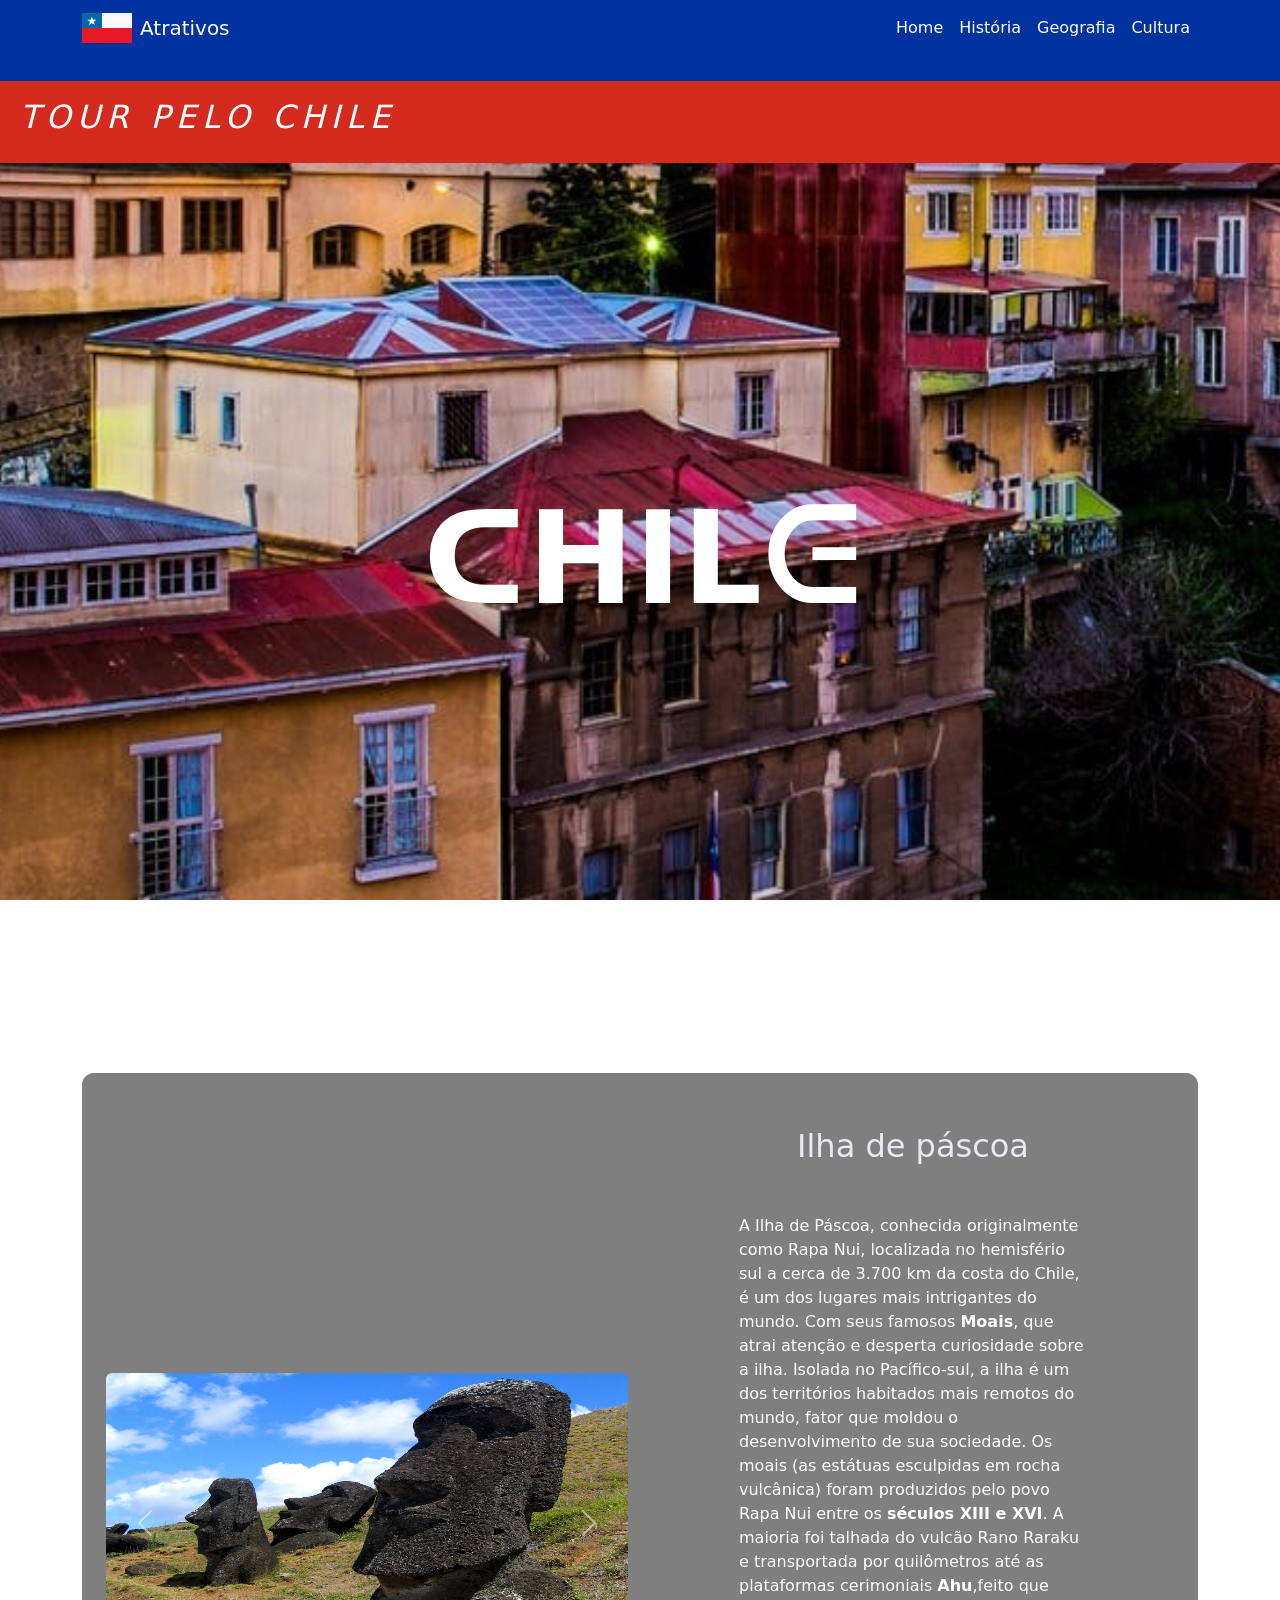
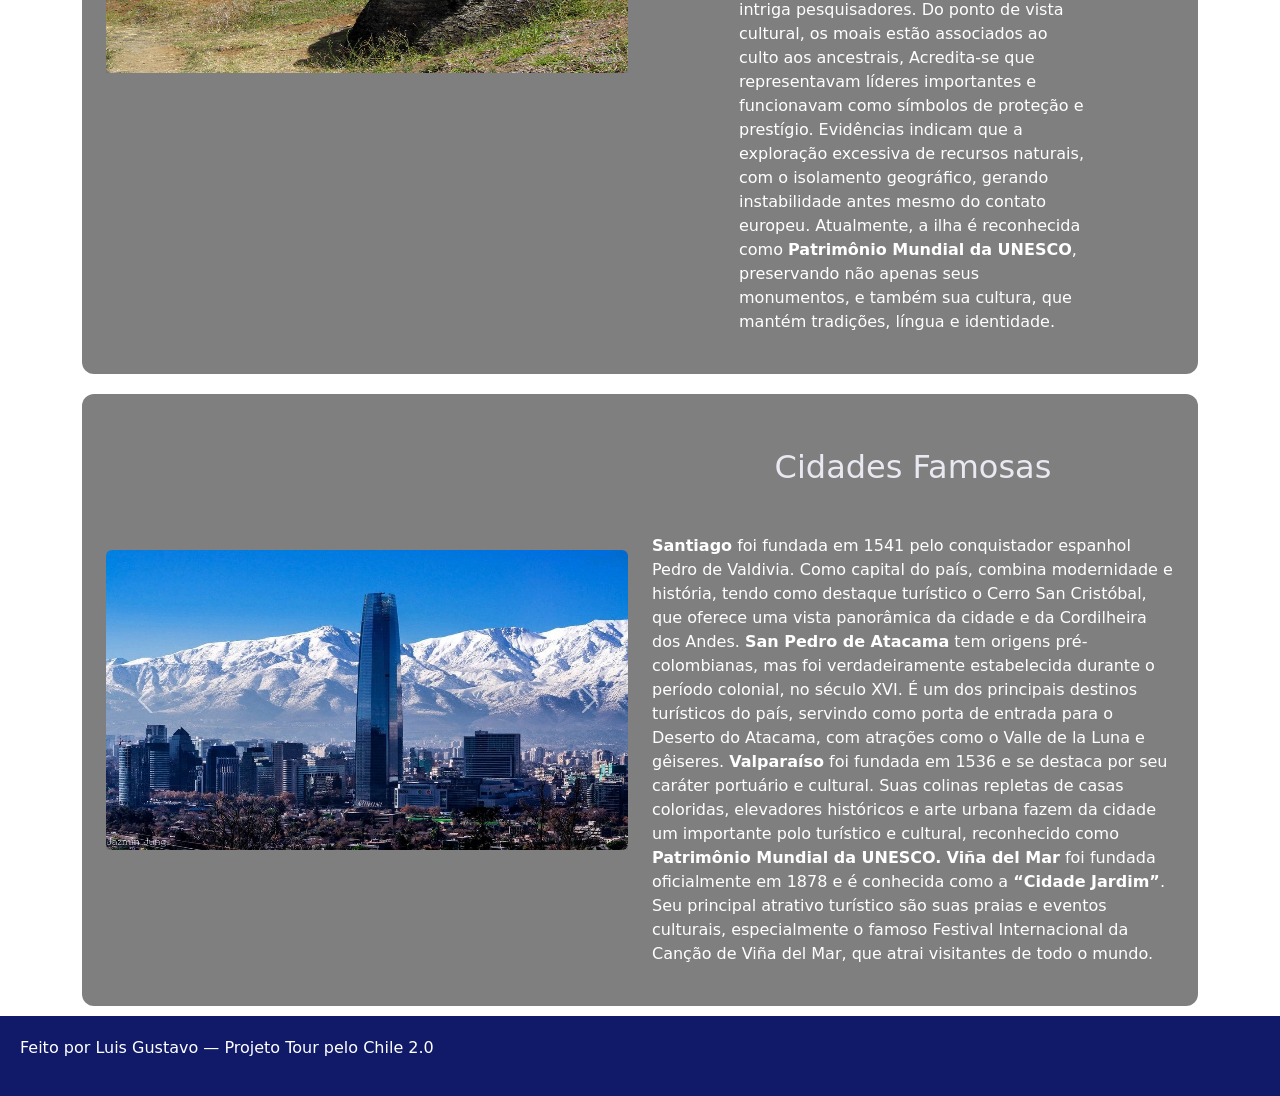
<file: atra.html>
<!DOCTYPE html>
<html lang="pt-br">
<head>
    <meta charset="UTF-8">
    <meta name="viewport" content="width=device-width, initial-scale=1.0">
    <title>Tour pelo Chile 2.0 - Atrativos</title>

     <!-- Bootstrap -->
    <link href="https://cdn.jsdelivr.net/npm/bootstrap@5.3.8/dist/css/bootstrap.min.css" rel="stylesheet">
    <link href="https://cdn.jsdelivr.net/npm/bootstrap-icons@1.11.3/font/bootstrap-icons.css" rel="stylesheet">

    <!-- CSS -->
    <link rel="stylesheet" href="style.css">
</head>

<body>

<header>
    <!-- NAVBAR -->
    <nav class="navbar navbar-expand-lg navbar-dark fixed-top">
        <div class="container">
            <a href="" class="navbar-brand d-flex align-items-start gap-2">
                <img src="img/bandeirachile.png" alt="Chile" width="50">
                Atrativos
            </a>

             <!-- Botão do mobile -->
            <button class="navbar-toggler" type="button" data-bs-toggle="collapse" data-bs-target="#links-navbar">
                <i class="bi bi-star-fill fs-1 text-white"></i>
            </button>

            <!-- LINKS para as paginas -->
            <div class="collapse navbar-collapse justify-content-end" id="links-navbar">
                <div class="navbar-nav">
                    <a href="index.html" class="nav-link">Home</a>
                    <a href="hist.html" class="nav-link">História</a>
                    <a href="geo.html" class="nav-link">Geografia</a>
                    <a href="cult.html" class="nav-link">Cultura</a>
                </div>
            </div>
        </div>
    </nav>

    <!-- NAVBAR fixa -->
    <div style="height: 80px;"></div>

    <!-- TOPO -->
    <div id="topo" class="text-left">
        <h1>Tour pelo Chile</h1>
    </div>
</header>

<main>

     <!--parallax-->
    <div class="atra"></div>
    <!--titulo-->
    <section class="hero">
        <div class="container">
        <h1 class="display-3 fw-bold">ᑕᕼIᒪᕮ</h1> 
        </div>
    </section>

    <!-- pasoa -->
    <section>
    <div class="container">
        <div class="card custom-card p-4">
            <div class="row align-items-center">
        <!-- Carrossel  -->
        <div class="col-12 col-md-6 mb-4 mb-md-0">
          <div id="carouselPascoa" class="carousel slide mobile-carousel "data-bs-ride="false">
            <div class="carousel-inner">
              <div class="carousel-item active">
                <img src="img/Moái1.jpg" class="d-block w-100 rounded shadow" alt="Moais ">
              </div> 
              <div class="carousel-item">
                <img src="img/moai2.jpg" class="d-block w-100 rounded shadow" alt="Estatua">
              </div>
              <div class="carousel-item">
                <img src="img/craterailha.jpg" class="d-block w-100 rounded shadow" alt="Ilha de páscoa">
              </div>
            </div>
            
            <!-- BOTÕES -->
            <button class="carousel-control-prev" type="button" data-bs-target="#carouselPascoa" data-bs-slide="prev">
              <span class="carousel-control-prev-icon"></span></button>
            <button class="carousel-control-next" type="button" data-bs-target="#carouselPascoa" data-bs-slide="next">
              <span class="carousel-control-next-icon"></span></button>
          </div>
        </div>
        <!--texto-->
        <div class="col-12 col-md-6">
          <h2>Ilha de páscoa</h2>
            <p class="col-lg-8 mx-auto">
    A Ilha de Páscoa, conhecida originalmente como Rapa Nui, localizada no hemisfério sul a cerca de 3.700 km da costa do Chile, 
    é um dos lugares mais intrigantes do mundo. Com seus famosos <strong>Moais</strong>, que atrai atenção e desperta curiosidade sobre a ilha.
    Isolada no Pacífico-sul, a ilha é um dos territórios habitados mais remotos do mundo, fator que moldou o desenvolvimento de sua sociedade. 
    Os moais (as estátuas esculpidas em rocha vulcânica) foram produzidos pelo povo Rapa Nui entre os <strong>séculos XIII e XVI</strong>. A maioria foi talhada do vulcão Rano Raraku e transportada por quilômetros até as plataformas cerimoniais <strong>Ahu</strong>,feito que intriga pesquisadores.
    Do ponto de vista cultural, os moais estão associados ao culto aos ancestrais, Acredita-se que representavam líderes importantes e funcionavam como símbolos de proteção e prestígio.
    Evidências indicam que a exploração excessiva de recursos naturais, com o isolamento geográfico, gerando instabilidade antes mesmo do contato europeu.
    Atualmente, a ilha é reconhecida como <strong>Patrimônio Mundial da UNESCO</strong>, preservando não apenas seus monumentos, e também sua cultura, que mantém tradições, língua e identidade. 
            </p>
        </div>
      </div>
    </div>
  </div>
</section>

<!--Capital -->
<section>
  <div class="container">
    <div class="card custom-card p-4">
      <div class="row align-items-center">
        <!-- Carrossel  -->
        <div class="col-12 col-md-6 mb-4 mb-md-0">
          <div id="carouselComida" class="carousel slide mobile-carousel "data-bs-ride="false">
            <div class="carousel-inner">
              <div class="carousel-item active">
                <img src="img/Santiago-do-Chile.jpg" class="d-block w-100 rounded shadow" alt="Santiago do Chile">
              </div> 
              <div class="carousel-item">
                <img src="img/sanpedro.jpg" class="d-block w-100 rounded shadow" alt=" San Pedro de Atacama">
              </div>
              <div class="carousel-item">
                <img src="img/valparaiso.jpg" class="d-block w-100 rounded shadow" alt="Valparaíso">
              </div>
              <div class="carousel-item">
                <img src="img/vinadelmar.jpg" class="d-block w-100 rounded shadow" alt="Viña del Mar">
              </div>
            </div>
            <!-- BOTÕES -->
            <button class="carousel-control-prev" type="button" data-bs-target="#carouselComida" data-bs-slide="prev">
              <span class="carousel-control-prev-icon"></span></button>
            <button class="carousel-control-next" type="button" data-bs-target="#carouselComida" data-bs-slide="next">
              <span class="carousel-control-next-icon"></span></button>
          </div>
        </div>
        <!-- texto  -->
        <div class="col-12 col-md-6">
          <h2>Cidades Famosas </h2>
          <p>
           <strong>Santiago</strong> foi fundada em 1541 pelo conquistador espanhol Pedro de Valdivia. 
     Como capital do país, combina modernidade e história, tendo como destaque turístico o Cerro San Cristóbal, que oferece uma vista panorâmica da cidade e da Cordilheira dos Andes.
    <strong>San Pedro de Atacama</strong> tem origens pré-colombianas, mas foi verdadeiramente estabelecida durante o período colonial, no século XVI. 
    É um dos principais destinos turísticos do país, servindo como porta de entrada para o Deserto do Atacama, com atrações como o Valle de la Luna e gêiseres.
    <strong>Valparaíso</strong> foi fundada em 1536 e se destaca por seu caráter portuário e cultural. 
    Suas colinas repletas de casas coloridas, elevadores históricos e arte urbana fazem da cidade um importante polo turístico e cultural, reconhecido como <strong> Patrimônio Mundial da UNESCO.</strong>
    <strong> Viña del Mar</strong> foi fundada oficialmente em 1878 e é conhecida como a <strong> “Cidade Jardim”</strong>. 
    Seu principal atrativo turístico são suas praias e eventos culturais, especialmente o famoso Festival Internacional da Canção de Viña del Mar, que atrai visitantes de todo o mundo.
        </p>
        </div>
      </div>
    </div>
  </div>
</section>

</main>

<footer>
    <p>Feito por Luis Gustavo — Projeto Tour pelo Chile 2.0</p>
</footer>

<!-- Bootstrap JS -->
<script src="https://cdn.jsdelivr.net/npm/bootstrap@5.3.8/dist/js/bootstrap.bundle.min.js"></script>
<script>
  const bg = document.querySelector('.atra');

  window.addEventListener('scroll', () => {
    let scrollY = window.scrollY;

    
   bg.style.transform = `translateY(${scrollY * 0.25}px)`;
  }); 
  </script>
</body>
</html>
</file>
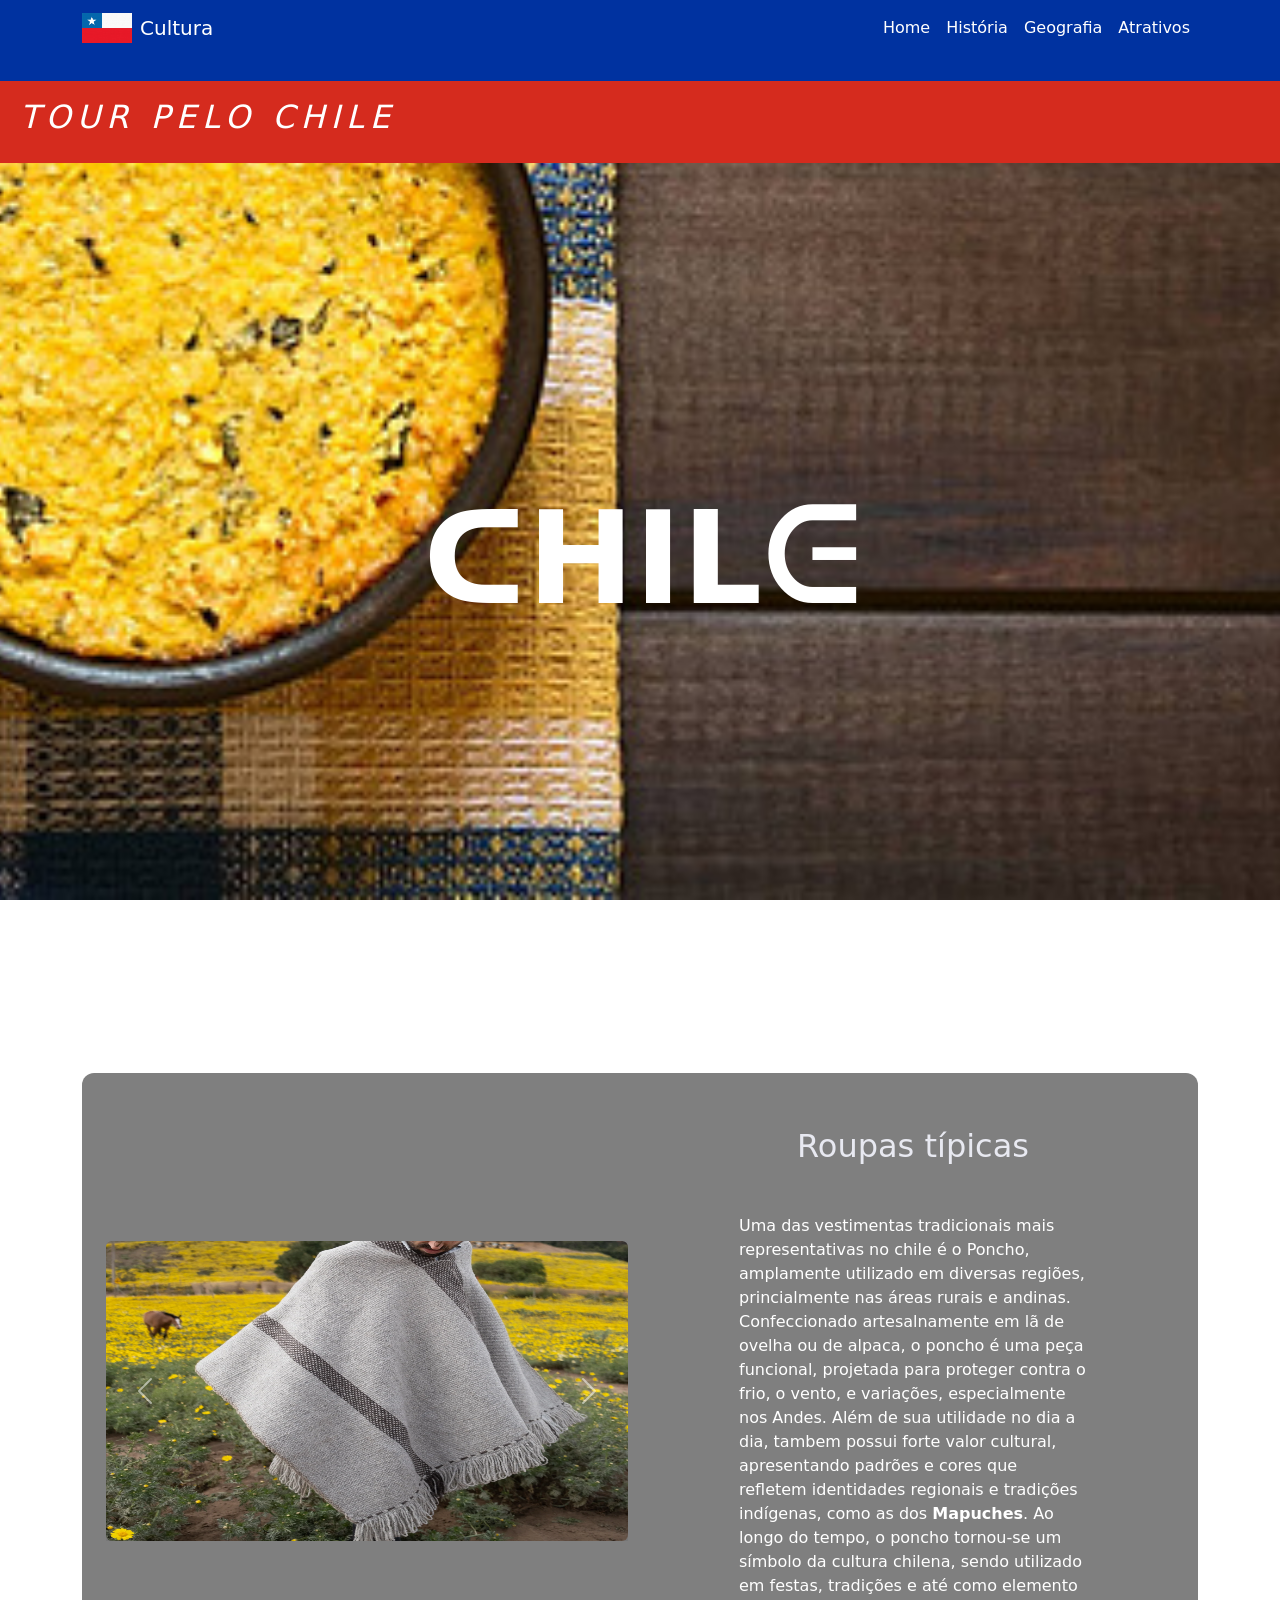
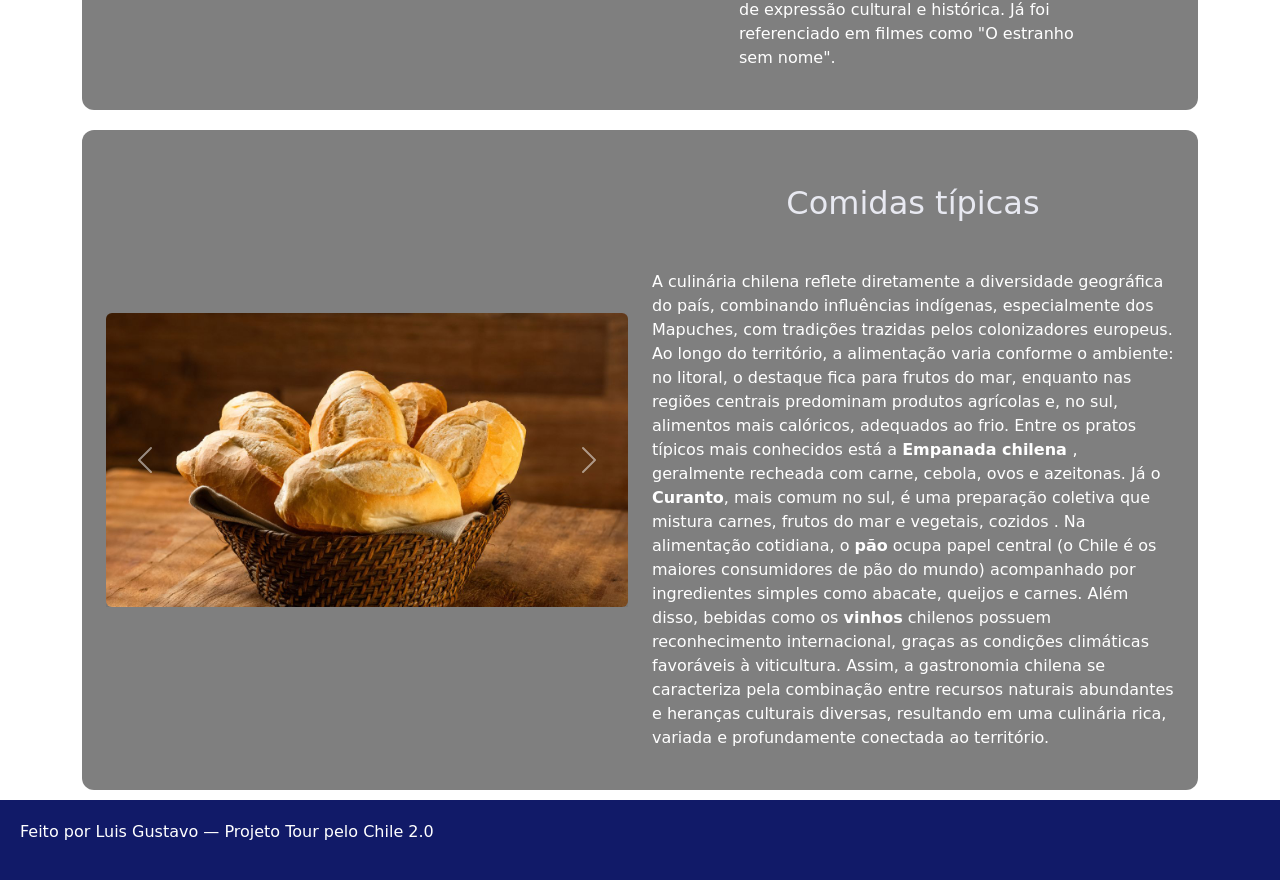
<file: cult.html>
<!DOCTYPE html>
<html lang="pt-br">
<head>
    <meta charset="UTF-8">
    <meta name="viewport" content="width=device-width, initial-scale=1.0">
    <title>Tour pelo Chile 2.0 - Cultura</title>

     <!-- Bootstrap -->
    <link href="https://cdn.jsdelivr.net/npm/bootstrap@5.3.8/dist/css/bootstrap.min.css" rel="stylesheet">
    <link href="https://cdn.jsdelivr.net/npm/bootstrap-icons@1.11.3/font/bootstrap-icons.css" rel="stylesheet">

    <!-- CSS -->
    <link rel="stylesheet" href="style.css">
</head>

<body>


<header>
    <!-- NAVBAR -->
    <nav class="navbar navbar-expand-lg navbar-dark fixed-top">
        <div class="container">
            <a href="" class="navbar-brand d-flex align-items-start gap-2">
                <img src="img/bandeirachile.png" alt="Chile" width="50">
                Cultura
            </a>

             <!-- Botão do mobile -->
            <button class="navbar-toggler" type="button" data-bs-toggle="collapse" data-bs-target="#links-navbar">
                <i class="bi bi-star-fill fs-1 text-white"></i>
            </button>

            <!-- LINKS para as paginas -->
            <div class="collapse navbar-collapse justify-content-end" id="links-navbar">
                <div class="navbar-nav">
                    <a href="index.html" class="nav-link">Home</a>
                    <a href="hist.html" class="nav-link">História</a>
                    <a href="geo.html" class="nav-link">Geografia</a>
                    <a href="atra.html" class="nav-link">Atrativos</a>
                </div>
            </div>
        </div>
    </nav>

    <!-- NAVBAR fixa -->
    <div style="height: 80px;"></div>

    <!-- TOPO -->
    <div id="topo" class="text-left">
        <h1>Tour pelo Chile</h1>
    </div>
</header>

<main>

  <!--parallax-->
<div class="cult"></div>
<!--titulo-->
<section class="hero">
  <div class="container">
    <h1 class="display-3 fw-bold">ᑕᕼIᒪᕮ</h1> 
  </div>
</section>

<!-- roupas -->
<section>
   <div class="container">
    <div class="card custom-card p-4">
      <div class="row align-items-center">
        <!-- Carrossel  -->
        <div class="col-12 col-md-6 mb-4 mb-md-0">
          <div id="carouselPoncho" class="carousel slide mobile-carousel "data-bs-ride="false">
            <div class="carousel-inner">
              <div class="carousel-item active">
                <img src="img/PonchoLonko.PNG" class="d-block w-100 rounded shadow" alt="Poncho">
              </div>
              <div class="carousel-item">
                <img src="img/homemsemnome.jpg" class="d-block w-100 rounded shadow" alt="Referência">
              </div>
              <div class="carousel-item">
                <img src="img/luis2025.jpg" class="d-block w-100 rounded shadow" alt="Luis">
              </div>
            </div>
            
            <!-- BOTÕES -->
            <button class="carousel-control-prev" type="button" data-bs-target="#carouselPoncho" data-bs-slide="prev">
              <span class="carousel-control-prev-icon"></span></button>
            <button class="carousel-control-next" type="button" data-bs-target="#carouselPoncho" data-bs-slide="next">
              <span class="carousel-control-next-icon"></span></button>
          </div>
        </div>
        <!--texto-->
        <div class="col-12 col-md-6">
          <h2>Roupas típicas</h2>
            <p class="col-lg-8 mx-auto">
    Uma das vestimentas tradicionais mais representativas no chile é o Poncho, amplamente utilizado em diversas regiões, princialmente nas áreas rurais e andinas. 
    Confeccionado artesalnamente em lã de ovelha ou de alpaca, o poncho é uma peça funcional, projetada para proteger contra o frio, o vento, e variações, especialmente nos Andes. 
    Além de sua utilidade no dia a dia, tambem possui forte valor cultural, apresentando padrões e cores que refletem identidades regionais e tradições indígenas, como as dos <strong>Mapuches</strong>. 
    Ao longo do tempo, o poncho tornou-se um símbolo da cultura chilena, sendo utilizado em festas, tradições e até como elemento de expressão cultural e histórica.
    Já foi referenciado em filmes como "O estranho sem nome". 
            </p>
   
        </div>
      </div>
    </div>
  </div>
</section>

<!--Comida-->
<section>
  <div class="container">
    <div class="card custom-card p-4">
      <div class="row align-items-center">
        <!-- Carrossel  -->
        <div class="col-12 col-md-6 mb-4 mb-md-0">
          <div id="carouselComida" class="carousel slide mobile-carousel "data-bs-ride="false">
            <div class="carousel-inner">
              <div class="carousel-item active">
                <img src="img/pao.jpg" class="d-block w-100 rounded shadow" alt="pão">
              </div> 
              <div class="carousel-item">
                <img src="img/Curanto.jpg" class="d-block w-100 rounded shadow" alt="curanto">
              </div>
              <div class="carousel-item">
                <img src="img/vinho.jpg" class="d-block w-100 rounded shadow" alt="vinho">
              </div>
            </div>
            <!-- BOTÕES -->
            <button class="carousel-control-prev" type="button" data-bs-target="#carouselComida" data-bs-slide="prev">
              <span class="carousel-control-prev-icon"></span></button>
            <button class="carousel-control-next" type="button" data-bs-target="#carouselComida" data-bs-slide="next">
              <span class="carousel-control-next-icon"></span></button>
          </div>
        </div>
        <!-- texto  -->
        <div class="col-12 col-md-6">
          <h2>Comidas típicas</h2>
          <p>
    A culinária chilena reflete diretamente a diversidade geográfica do país, combinando influências indígenas, especialmente dos Mapuches, com tradições trazidas pelos colonizadores europeus. 
    Ao longo do território, a alimentação varia conforme o ambiente: no litoral, o destaque fica para frutos do mar, enquanto nas regiões centrais predominam produtos agrícolas e, no sul, alimentos mais calóricos, adequados ao frio.
    Entre os pratos típicos mais conhecidos está a <strong>Empanada chilena </strong>, geralmente recheada com carne, cebola, ovos e azeitonas.
    Já o <strong>Curanto</strong>, mais comum no sul, é uma preparação coletiva que mistura carnes, frutos do mar e vegetais, cozidos .
    Na alimentação cotidiana, o <strong>pão</strong> ocupa papel central (o Chile é os maiores consumidores de pão do mundo) acompanhado por ingredientes simples como abacate, queijos e carnes.
    Além disso, bebidas como os <strong>vinhos</strong> chilenos possuem reconhecimento internacional, graças as condições climáticas favoráveis à viticultura.
    Assim, a gastronomia chilena se caracteriza pela combinação entre recursos naturais abundantes e heranças culturais diversas, resultando em uma culinária rica, variada e profundamente conectada ao território.
          </p>
        </div>
      </div>
    </div>
  </div>
</section>

</main>

<footer>
    <p>Feito por Luis Gustavo — Projeto Tour pelo Chile 2.0</p>
</footer>

<!-- Bootstrap JS -->
<script src="https://cdn.jsdelivr.net/npm/bootstrap@5.3.8/dist/js/bootstrap.bundle.min.js"></script>
<script>
  const bg = document.querySelector('.cult');

  window.addEventListener('scroll', () => {
    let scrollY = window.scrollY;

    
   bg.style.transform = `translateY(${scrollY * 0.25}px)`;
  }); 
  </script>
</body>
</html>
</file>
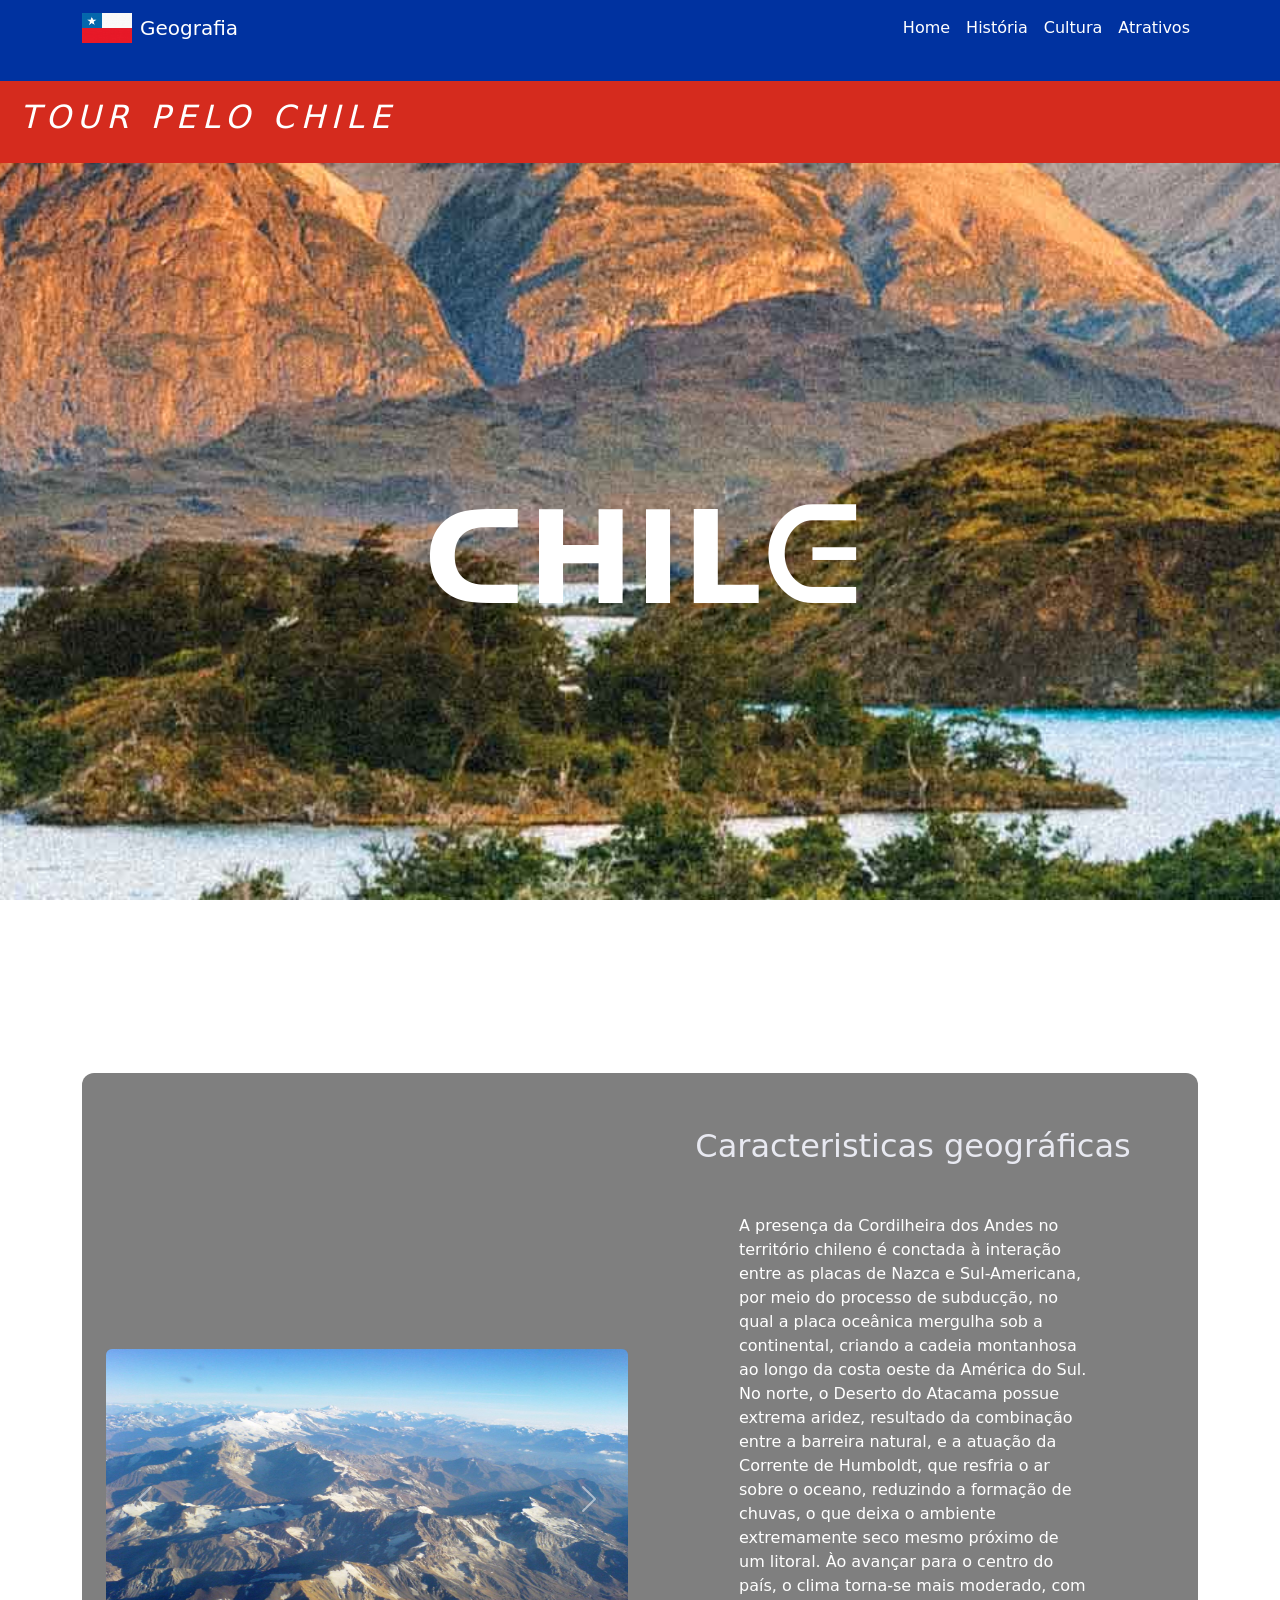
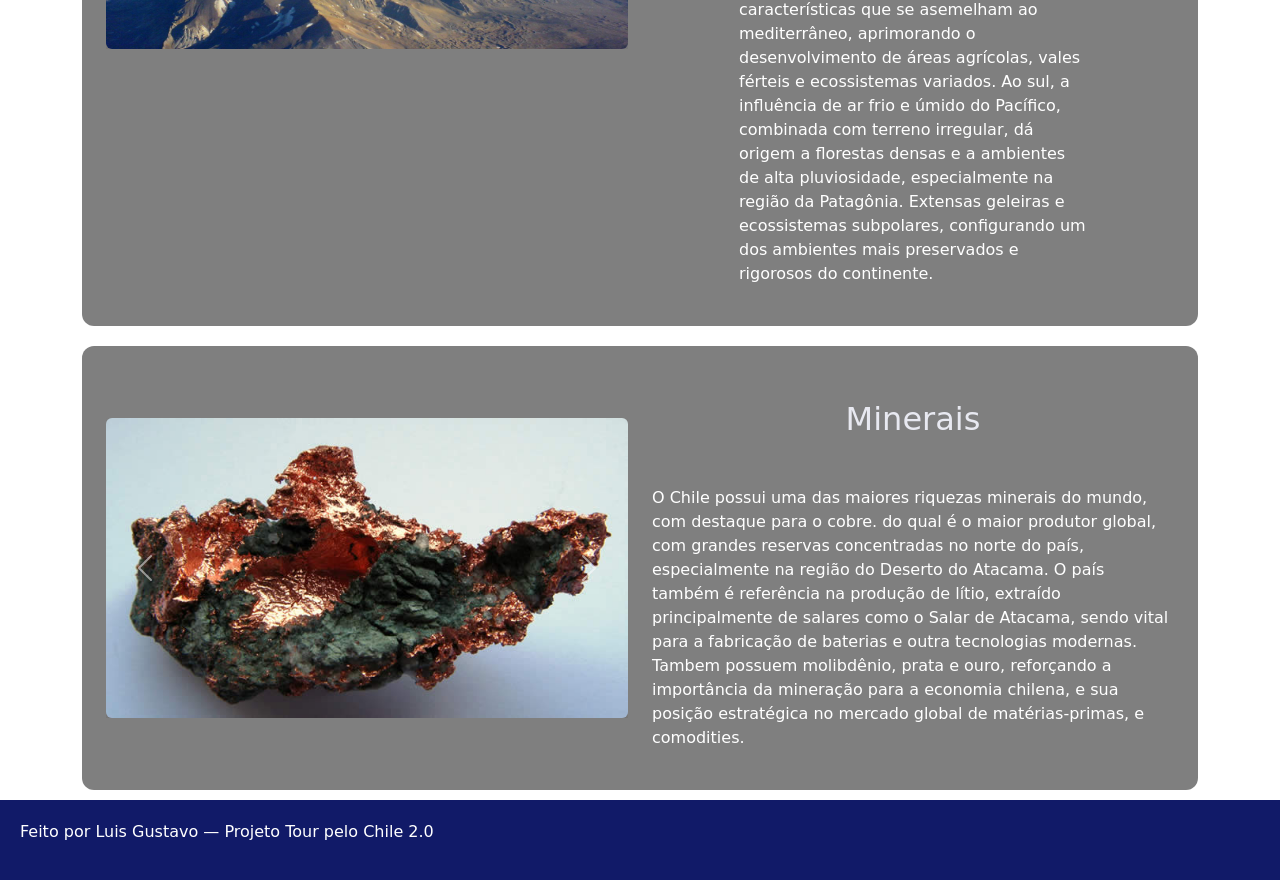
<file: geo.html>
<!DOCTYPE html>
<html lang="pt-br">
<head>
    <meta charset="UTF-8">
    <meta name="viewport" content="width=device-width, initial-scale=1.0">
    <title>Tour pelo Chile 2.0 - Geografia</title>

    <!-- Bootstrap -->
    <link href="https://cdn.jsdelivr.net/npm/bootstrap@5.3.8/dist/css/bootstrap.min.css" rel="stylesheet">
    <link href="https://cdn.jsdelivr.net/npm/bootstrap-icons@1.11.3/font/bootstrap-icons.css" rel="stylesheet">

    <!-- CSS -->
    <link rel="stylesheet" href="style.css">
</head>

<body>


<header>
    <!-- NAVBAR -->
    <nav class="navbar navbar-expand-lg navbar-dark fixed-top">
        <div class="container">
            <a href="" class="navbar-brand d-flex align-items-start gap-2">
                <img src="img/bandeirachile.png" alt="Chile" width="50">
                Geografia</a>

            <!-- Botão do mobile -->
            <button class="navbar-toggler" type="button" data-bs-toggle="collapse" data-bs-target="#links-navbar">
                <i class="bi bi-star-fill fs-1 text-white"></i>
            </button>

            <!-- LINKS para as paginas -->
            <div class="collapse navbar-collapse justify-content-end" id="links-navbar">
                <div class="navbar-nav">
                    <a href="index.html" class="nav-link">Home</a>
                    <a href="hist.html" class="nav-link">História</a>
                    <a href="cult.html" class="nav-link">Cultura</a>
                    <a href="atra.html" class="nav-link">Atrativos</a>
                </div>
            </div>
        </div>
    </nav>

    <!-- NAVBAR fixa -->
    <div style="height: 80px;"></div>

    <!-- TOPO -->
    <div id="topo" class="text-left">
        <h1>Tour pelo Chile</h1>
    </div>
</header>

<main>

  <!--parallax-->
<div class="geo"></div>
<!--titulo-->
<section class="hero">
  <div class="container">
    <h1 class="display-3 fw-bold">ᑕᕼIᒪᕮ</h1> 
  </div>
</section>

<!-- terra  -->
<section>
   <div class="container">
    <div class="card custom-card p-4">
      <div class="row align-items-center">
        <!-- Carrossel  -->
        <div class="col-12 col-md-6 mb-4 mb-md-0">
          <div id="carouseTerra" class="carousel slide mobile-carousel "data-bs-ride="false">
            <div class="carousel-inner">
              <div class="carousel-item active">
                <img src="img/ande2.jpg" class="d-block w-100 rounded shadow" alt="Cordilheira">
              </div>
              <div class="carousel-item">
                <img src="img/atacam2.jpg" class="d-block w-100 rounded shadow" alt="Deserto">
              </div>
              <div class="carousel-item">
                <img src="img/florest.jpg" class="d-block w-100 rounded shadow" alt="Floresta">
              </div>
            </div>
            <!-- BOTÕES -->
            <button class="carousel-control-prev" type="button" data-bs-target="#carouseTerra" data-bs-slide="prev">
              <span class="carousel-control-prev-icon"></span></button>
            <button class="carousel-control-next" type="button" data-bs-target="#carouseTerra" data-bs-slide="next">
              <span class="carousel-control-next-icon"></span></button>
          </div>
        </div>
        <!--texto-->
        <div class="col-12 col-md-6">
          <h2>Caracteristicas geográficas</h2>
            <p class="col-lg-8 mx-auto">
    A presença  da Cordilheira dos Andes no território chileno é conctada à interação entre as placas de Nazca e Sul-Americana, 
    por meio do processo de subducção, no qual a placa oceânica mergulha sob a continental, criando a cadeia montanhosa ao longo da costa oeste da América do Sul.  
    No norte, o Deserto do Atacama possue extrema aridez, resultado da combinação entre a barreira natural, e a atuação da Corrente de Humboldt, que resfria o ar sobre o oceano, 
    reduzindo a formação de chuvas, o que deixa o ambiente extremamente seco mesmo próximo de um litoral. Ào avançar para o centro do país, o clima torna-se mais moderado, com características que se asemelham ao mediterrâneo, aprimorando o desenvolvimento de áreas agrícolas, vales férteis e ecossistemas variados.
    Ao sul, a influência de ar frio e úmido do Pacífico, combinada com terreno irregular, dá origem a florestas densas e a ambientes de alta pluviosidade, especialmente na região da Patagônia. Extensas geleiras e ecossistemas subpolares, configurando um dos ambientes mais preservados e rigorosos do continente.
            </p>
   
        </div>
      </div>
    </div>
  </div>
</section>

<!--Mineradinha em off-->
<section>
  <div class="container">
    <div class="card custom-card p-4">
      <div class="row align-items-center">
        <!-- Carrossel  -->
        <div class="col-12 col-md-6 mb-4 mb-md-0">
          <div id="carouseColonial" class="carousel slide mobile-carousel "data-bs-ride="false">
            <div class="carousel-inner">
              <div class="carousel-item active">
                <img src="img/cobrebruto.jpg" class="d-block w-100 rounded shadow" alt="cobre bruto">
              </div>
              <div class="carousel-item">
                <img src="img/cobremine.jpg" class="d-block w-100 rounded shadow" alt="cobre minecraft">
              </div>
              <div class="carousel-item">
                <img src="img/litio.jpg" class="d-block w-100 rounded shadow" alt="Lítio">
              </div>
            </div>
            <!-- BOTÕES -->
            <button class="carousel-control-prev" type="button" data-bs-target="#carouseColonial" data-bs-slide="prev">
              <span class="carousel-control-prev-icon"></span></button>
            <button class="carousel-control-next" type="button" data-bs-target="#carouseColonial" data-bs-slide="next">
              <span class="carousel-control-next-icon"></span></button>
          </div>
        </div>
        <!-- texto  -->
        <div class="col-12 col-md-6">
          <h2>Minerais</h2>
          <p>
    O Chile possui uma das maiores riquezas minerais do mundo, com destaque para o cobre. do qual é o maior produtor global,
    com grandes reservas concentradas no norte do país, especialmente na região do Deserto do Atacama. 
    O país também é referência na produção de lítio, extraído principalmente de salares como o Salar de Atacama,
    sendo vital para a fabricação de baterias e outra tecnologias modernas. Tambem possuem molibdênio, prata e ouro, 
    reforçando a importância da mineração para a economia chilena, e sua posição estratégica no mercado global de matérias-primas, e comodities.
          </p>
        </div>
      </div>
    </div>
  </div>
</section>

</main>

<footer>
    <p>Feito por Luis Gustavo — Projeto Tour pelo Chile 2.0</p>
</footer>

<!-- Bootstrap JS -->
<script src="https://cdn.jsdelivr.net/npm/bootstrap@5.3.8/dist/js/bootstrap.bundle.min.js"></script>
<script>
  const bg = document.querySelector('.geo');

  window.addEventListener('scroll', () => {
    let scrollY = window.scrollY;

    
   bg.style.transform = `translateY(${scrollY * 0.25}px)`;
  }); 
  </script>
</body>
</html>
</file>
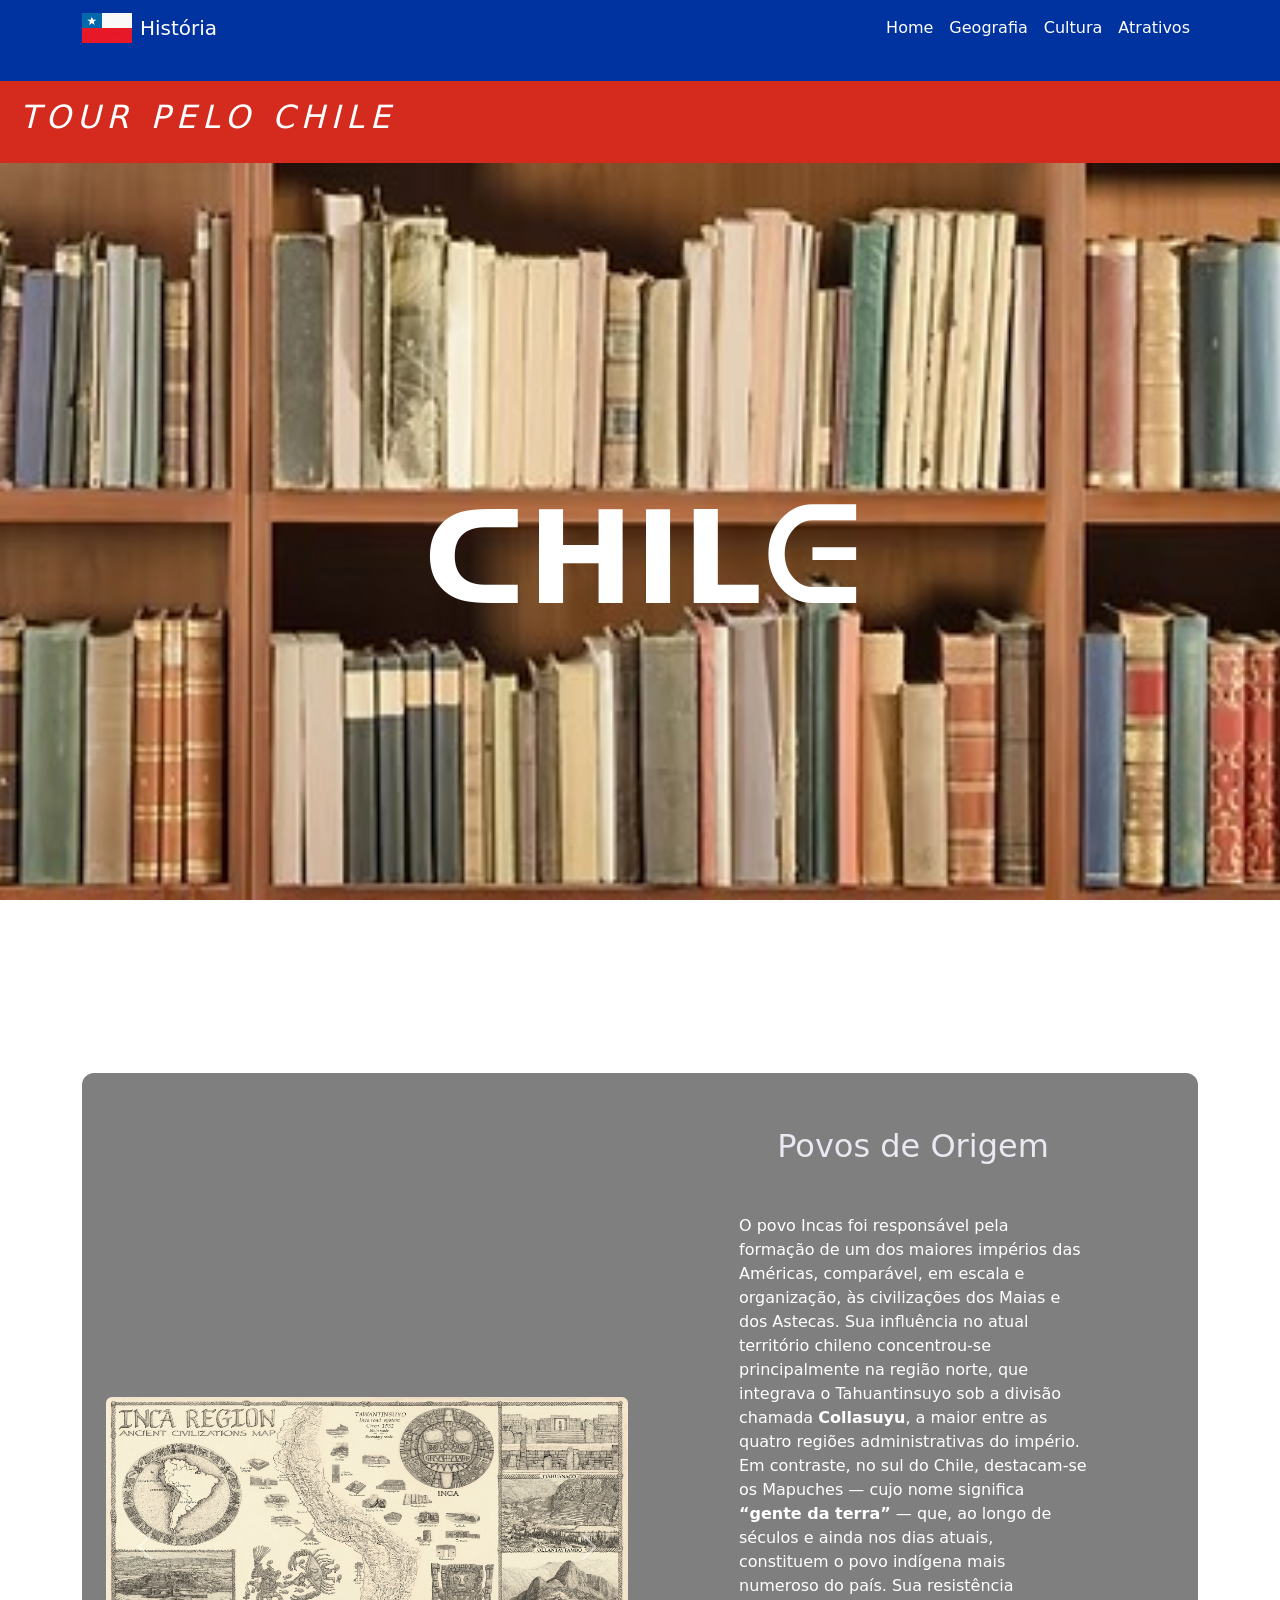
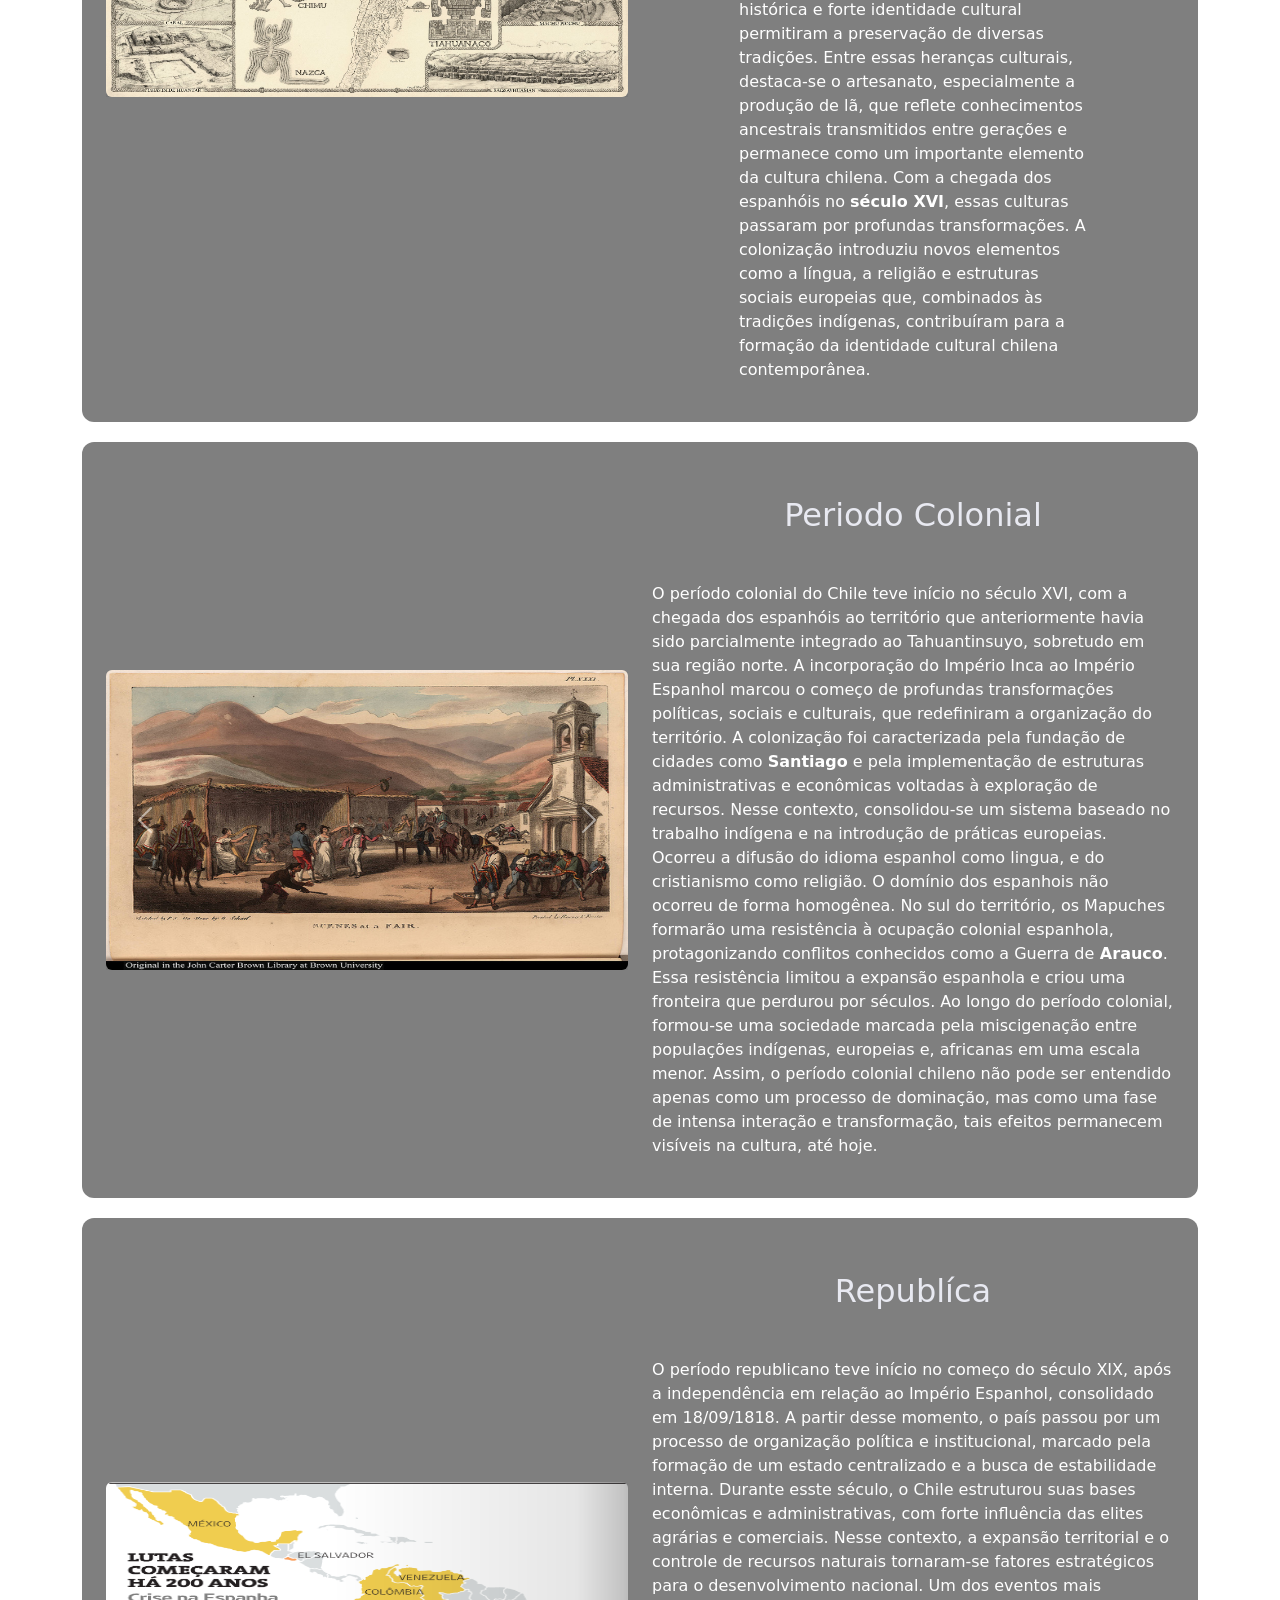
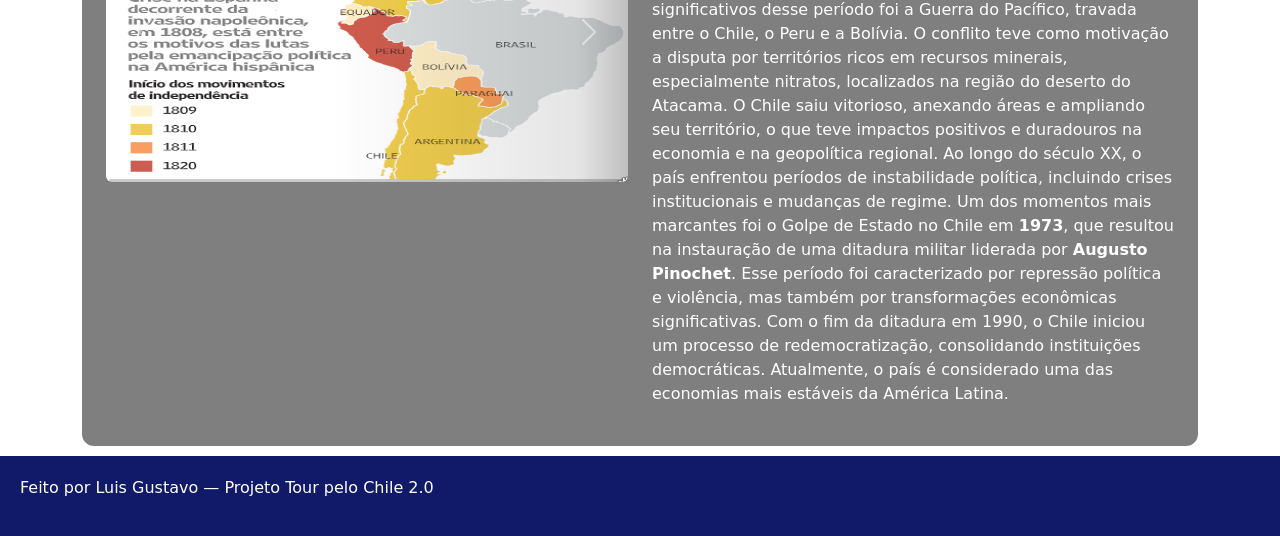
<file: hist.html>
<!DOCTYPE html>
<html lang="pt-br">
<head>
    <meta charset="UTF-8">
    <meta name="viewport" content="width=device-width, initial-scale=1.0">
    <title>Tour pelo Chile 2.0 - História</title>

    <!-- Bootstrap -->
    <link href="https://cdn.jsdelivr.net/npm/bootstrap@5.3.8/dist/css/bootstrap.min.css" rel="stylesheet">
    <link href="https://cdn.jsdelivr.net/npm/bootstrap-icons@1.11.3/font/bootstrap-icons.css" rel="stylesheet">

    <!-- CSS -->
    <link rel="stylesheet" href="style.css">
</head>

<body>
<header>
    <!-- NAVBAR -->
    <nav class="navbar navbar-expand-lg navbar-dark fixed-top">
        <div class="container">
            <a href="" class="navbar-brand d-flex align-items-start gap-2">
                <img src="img/bandeirachile.png" alt="Chile" width="50">
                História</a>

            <!-- Botão do mobile -->
            <button class="navbar-toggler" type="button" data-bs-toggle="collapse" data-bs-target="#links-navbar">
                <i class="bi bi-star-fill fs-1 text-white"></i>
            </button>

            <!-- LINKS para as paginas -->
            <div class="collapse navbar-collapse justify-content-end" id="links-navbar">
                <div class="navbar-nav">
                    <a href="index.html" class="nav-link">Home</a>
                    <a href="geo.html" class="nav-link">Geografia</a>
                    <a href="cult.html" class="nav-link">Cultura</a>
                    <a href="atra.html" class="nav-link">Atrativos</a>
                </div>
            </div>
        </div>
    </nav>

    <!-- NAVBAR fixa -->
    <div style="height: 80px;"></div>

    <!-- TOPO -->
    <div id="topo" class="text-left">
        <h1>Tour pelo Chile</h1>
    </div>
</header>

<main>

  <!--parallax-->
<div class="hist"></div>
<!--titulo-->
<section class="hero">
  <div class="container">
    <h1 class="display-3 fw-bold">ᑕᕼIᒪᕮ</h1> 
  </div>
</section>

<!-- poovos de origem -->
<section>
  <div class="container">
    <div class="card custom-card p-4">
      <div class="row align-items-center g-4">
        <!-- Carrossel -->
        <div class="col-12 col-md-6">
          <div id="carouselInca" class="carousel slide mobile-carousel" data-bs-ride="false">
            <div class="carousel-inner">
              <div class="carousel-item active">
                <img src="img/mapainca.jpg" class="d-block w-100 rounded shadow" alt="Território inca"></div>
              <div class="carousel-item">
                <img src="img/Mapuche.jpg" class="d-block w-100 rounded shadow" alt="Construção Inca"></div>
              <div class="carousel-item">
                <img src="img/espanhol.jpg" class="d-block w-100 rounded shadow" alt="Fim dos Incas"></div>
            </div>
            <!--botões-->
            <button class="carousel-control-prev" type="button" data-bs-target="#carouselInca" data-bs-slide="prev">
              <span class="carousel-control-prev-icon"></span></button>
            <button class="carousel-control-next" type="button" data-bs-target="#carouselInca" data-bs-slide="next">
              <span class="carousel-control-next-icon"></span></button>
          </div>
        </div>
        <!--texto-->
        <div class="col-12 col-md-6">
          <h2>Povos de Origem</h2>
            <p class="col-lg-8 mx-auto">
    O povo Incas foi responsável pela formação de um dos maiores impérios das Américas, comparável, em escala e organização, às civilizações dos Maias e dos Astecas. 
    Sua influência no atual território chileno concentrou-se principalmente na região norte, que integrava o Tahuantinsuyo sob a divisão chamada <strong>Collasuyu</strong>, 
    a maior entre as quatro regiões administrativas do império.
    Em contraste, no sul do Chile, destacam-se os Mapuches — cujo nome significa <strong>“gente da terra”</strong> — que, ao longo de séculos e ainda nos dias atuais, 
    constituem o povo indígena mais numeroso do país. Sua resistência histórica e forte identidade cultural permitiram a preservação de diversas tradições.
    Entre essas heranças culturais, destaca-se o artesanato, especialmente a produção de lã, que reflete conhecimentos ancestrais transmitidos entre gerações 
    e permanece como um importante elemento da cultura chilena.
    Com a chegada dos espanhóis no <strong>século XVI</strong>, essas culturas passaram por profundas transformações. 
    A colonização introduziu novos elementos como a língua, a religião e estruturas sociais europeias que, combinados às tradições indígenas, 
    contribuíram para a formação da identidade cultural chilena contemporânea.
        </div>
      </div>
    </div>
  </div>
</section>

<!--Colônia fragância perfume-->
<section>
  <div class="container">
    <div class="card custom-card p-4">
      <div class="row align-items-center">
        <!-- Carrossel  -->
        <div class="col-12 col-md-6 mb-4 mb-md-0">
          <div id="carouseColonial" class="carousel slide mobile-carousel "data-bs-ride="false">
            <div class="carousel-inner">
              <div class="carousel-item active">
                <img src="img/colonia.jpg" class="d-block w-100 rounded shadow" alt="Chile colonial">
              </div>
              <div class="carousel-item">
                <img src="img/catedral.jpeg" class="d-block w-100 rounded shadow" alt="catedral chile">
              </div>
              <div class="carousel-item">
                <img src="img/guerra.jpg" class="d-block w-100 rounded shadow" alt="">
              </div>
            </div>
            <!-- BOTÕES -->
            <button class="carousel-control-prev" type="button" data-bs-target="#carouseColonial" data-bs-slide="prev">
              <span class="carousel-control-prev-icon"></span></button>
            <button class="carousel-control-next" type="button" data-bs-target="#carouseColonial" data-bs-slide="next">
              <span class="carousel-control-next-icon"></span></button>
          </div>
        </div>
        <!-- texto  -->
        <div class="col-12 col-md-6">
          <h2>Periodo Colonial</h2>
          <p>
    O período colonial do Chile teve início no século XVI, com a chegada dos espanhóis ao território que anteriormente 
    havia sido parcialmente integrado ao Tahuantinsuyo, sobretudo em sua região norte. 
    A incorporação do Império Inca ao Império Espanhol marcou o começo de profundas transformações políticas, sociais e culturais, que redefiniram a organização do território.
    A colonização foi caracterizada pela fundação de cidades como <strong>Santiago</strong> e pela implementação de estruturas administrativas e econômicas voltadas à exploração de recursos. 
    Nesse contexto, consolidou-se um sistema baseado no trabalho indígena e na introdução de práticas europeias. Ocorreu a difusão do idioma espanhol como lingua, e do cristianismo como religião.
    O domínio dos espanhois não ocorreu de forma homogênea. No sul do território, os Mapuches formarão uma resistência à ocupação colonial espanhola, 
    protagonizando conflitos conhecidos como a Guerra de<strong> Arauco</strong>. Essa resistência limitou a expansão espanhola e criou uma fronteira que perdurou por séculos.
    Ao longo do período colonial, formou-se uma sociedade marcada pela miscigenação entre populações indígenas, europeias e, africanas em uma escala menor. 
    Assim, o período colonial chileno não pode ser entendido apenas como um processo de dominação, mas como uma fase de intensa interação e transformação, 
    tais efeitos permanecem visíveis na cultura, até hoje.
          </p>
        </div>
      </div>
    </div>
  </div>
</section>

<!-- + 1 Republiqueta -->
<section>
  <div class="container">
    <div class="card custom-card p-4">
      <div class="row align-items-center g-4">
        <!-- Carrossel -->
        <div class="col-12 col-md-6">
          <div id="carouselRepulica" class="carousel slide mobile-carousel" data-bs-ride="false">
            <div class="carousel-inner">
              <div class="carousel-item active">
                <img src="img/independencia.png" class="d-block w-100 rounded shadow" alt="Moais"></div>
              <div class="carousel-item">
                <img src="img/lideres.jpg" class="d-block w-100 rounded shadow" alt="Moais Rapa Nui"></div>
              <div class="carousel-item">
                <img src="img/pinochet.png" class="d-block w-100 rounded shadow" alt="Ilha de Páscoa"></div>
            </div>
            <!--botões-->
            <button class="carousel-control-prev" type="button" data-bs-target="#carouselRepulica" data-bs-slide="prev">
              <span class="carousel-control-prev-icon"></span>
            </button>
            <button class="carousel-control-next" type="button" data-bs-target="#carouselRepulica" data-bs-slide="next">
              <span class="carousel-control-next-icon"></span>
            </button>
          </div>
        </div>
        <!--texto-->
        <div class="col-12 col-md-6">
          <h2>Republíca</h2>
          <p>
    O período republicano teve início no começo do século XIX, após a independência em relação ao Império Espanhol, consolidado em 18/09/1818. 
    A partir desse momento, o país passou por um processo de organização política e institucional, marcado pela formação de um estado centralizado e a busca de estabilidade interna.
    Durante esste século, o Chile estruturou suas bases econômicas e administrativas, com forte influência das elites agrárias e comerciais.
    Nesse contexto, a expansão territorial e o controle de recursos naturais tornaram-se fatores estratégicos para o desenvolvimento nacional.
    Um dos eventos mais significativos desse período foi a Guerra do Pacífico, travada entre o Chile, o Peru e a Bolívia. 
    O conflito teve como motivação a disputa por territórios ricos em recursos minerais, especialmente nitratos, localizados na região do deserto do Atacama. 
    O Chile saiu vitorioso, anexando áreas e ampliando seu território, o que teve impactos positivos e duradouros na economia e na geopolítica regional.
    Ao longo do século XX, o país enfrentou períodos de instabilidade política, incluindo crises institucionais e mudanças de regime. 
    Um dos momentos mais marcantes foi o Golpe de Estado no Chile em <strong>1973</strong>, que resultou na instauração de uma ditadura militar liderada por <strong>Augusto Pinochet</strong>. 
    Esse período foi caracterizado por repressão política e violência, mas também por transformações econômicas significativas.
    Com o fim da ditadura em 1990, o Chile iniciou um processo de redemocratização, consolidando instituições democráticas. 
    Atualmente, o país é considerado uma das economias mais estáveis da América Latina.
          </p>
        </div>
      </div>
    </div>
  </div>
</section>

</main>

<footer>
    <p>Feito por Luis Gustavo — Projeto Tour pelo Chile 2.0</p>
</footer>

<!-- Bootstrap JS -->
<script src="https://cdn.jsdelivr.net/npm/bootstrap@5.3.8/dist/js/bootstrap.bundle.min.js"></script>
<script>
  const bg = document.querySelector('.hist');

  window.addEventListener('scroll', () => {
    let scrollY = window.scrollY;

    
   bg.style.transform = `translateY(${scrollY * 0.25}px)`;
  }); 
  </script>

</body>
</html>
</file>
<file: style.css>
/* layout geral */
html, body {
    height: 100%;
}

body {
    display: flex;
    flex-direction: column;
}

/* Barra de navegação e header */
header{
    background: #0032A0 ;
background: linear-gradient(180deg, rgba(0, 50, 160, 1) 50%, rgba(213, 43, 30, 1) 50%);
max-height: 250px;
}


/*Nav colorido*/

.nav-link{
    color: #FFF !important;
    }

@media(min-width: 780px){
#emcimanav{
    margin-left: -100px;
    }
    }


/*topo abaixo do nav*/

#topo {
    max-width: 2000px;
    margin: auto;
    padding: 20px;
    display: flex;
    flex-wrap: wrap;
    align-items: flex-start;
    justify-content: space-between;
    gap: 20px;
    font-style: italic;
    }

    header h1 {
    text-transform: uppercase;
    font-style: italic;
    font-size: clamp(25px, 6vw, 32px);
    color: #ffffff;
    letter-spacing: 6px;
    line-height: 1.1;
    flex: 1 1 400px;
    }

    header p {
    color: #ffffff;
    font-size: clamp(14px, 2vw, 20px);
    flex: 1 1 400px;
    }

    header img {
    max-width: 120px;
    height: auto;
    }

/* main FLEXivel*/
main {
    flex: 1;
    }

    main h2 {
    text-align: center;
    padding: 30px 10px 40px;
    color: #e8e9f1;
    font-size: clamp(20px, 4vw, 32px);
    }


/* grid grade */
#conteudo-home {
    max-width: 1200px;
    margin: auto;
    display: grid;
    grid-template-columns: repeat(auto-fit, minmax(220px, 1fr));
    gap: 20px;
    padding: 10px;
}

/*  paginas */
.paginas-nao-home {
    background: #222020;
    border-radius: 12px;
    overflow: hidden;
    box-shadow: 0 4px 10px rgba(0,0,0,0.1);
    transition: transform 0.2s ease;
}

    .paginas-nao-home:hover {
    transform: translateY(-5px);
    }

    .paginas-nao-home a {
    display: block;
    }

    .paginas-nao-home img {
    width: 100%;
    height: 160px;
    object-fit: cover;
    }

    .paginas-nao-home p {
    text-align: center;
    margin: 15px 0;
    font-weight: bold;
    color: #222522;
    }

/* footer */
footer {
    background-color: #111a68;
    text-align: left;
    font-style:  Arial;
    color: #FFF;
    padding: 20px;
}

/* paginas do interior */
#conteudo-interno {
    max-width: 1200px;
    margin: auto;
    padding: 20px;
    }

    #conteudo-interno h2 {
    text-align: left;
    margin-bottom: 20px;
    }

/* parte visual */
.foto {
    border: 2px solid #CCC;
    border-radius: 15px;
    overflow: hidden;
    max-width: 300px;
    }

    .foto img {
    width: 100%;
    height: xpx; 
    object-fit: cover
    }

    .legenda {
    text-align: center;
    padding: 10px;
    }

    .capslock {
    font-weight: bold;
    }

/*parte do paralax*/
.parallax-bg {
        position: fixed;
        top: -80%;          
        left: 0;
        width: 100%;
        height: 180%;       

        background: url('img/santiago2.jpg') center/cover no-repeat;

        z-index: -1;
        will-change: transform;
    }
    .geo {
        position: fixed;
        top: -80%;          
        left: 0;
        width: 100%;
        height: 180%;       

        background: url('img/tour-pelo-chile.jpg') center/cover no-repeat;

        z-index: -1;
        will-change: transform;
        
    }
    .cult {
        position: fixed;
        top: -80%;          
        left: 0;
        width: 100%;
        height: 180%;       

        background: url('img/torta.jpg') center/cover no-repeat;

        z-index: -1;
        will-change: transform;
        
    }

    .hist {
        position: fixed;
        top: -80%;          
        left: 0;
        width: 100%;
        height: 180%;       

        background: url('img/livros.jpeg') center/cover no-repeat;

        z-index: -1;
        will-change: transform;
    }
        .atra {
        position: fixed;
        top: -80%;          
        left: 0;
        width: 100%;
        height: 180%;       

        background: url('img/valparaiso.jpg') center/cover no-repeat;

        z-index: -1;
        will-change: transform;
    }

    .parallax-bg::after {
      content: "";
      position: absolute;
      inset: 0;
      background: rgba(0, 0, 0, 0.5);
    }

    .hero {
        text-align: center;
        padding: 60px 20px;
        height: 100vh;
        display: flex;
        align-items: center;     
        justify-content: center; 
        text-align: center;
        position: relative;
        z-index: 2;
    }
    
/* texto chile home */
.hero .container {
        margin-top: -100px; 
    }

    .hero h1 {
    font-size: clamp(32px, 10vw, 200px);
    color: white;
    }

    .hero p {
    font-size: clamp(14px, 2.5vw, 24px);
    color: white;
    }

    section {
      padding: 10px 0;
      position: relative;
      z-index: 2;
    }

    .custom-card {
      background: rgba(0, 0, 0, 0.5);
      border: none;
      border-radius: 12px;
      backdrop-filter: blur(8px);
      color: white;
    }

    .custom-card img {
      max-height: 300px;
      max-width: 100%;
    }
 /*Mobile*/
 @media(max-width: 992px) {
        .custom-card img {
      max-height: 100%;
      max-width: 100%;
      margin-left: 0px;
    }
    }
/*corrige o moai*/
#carouselCultura .carousel-item img {
  width: 100%;
  height: 50%; /* 50/50*/
  object-fit: cover;
}
</file>
